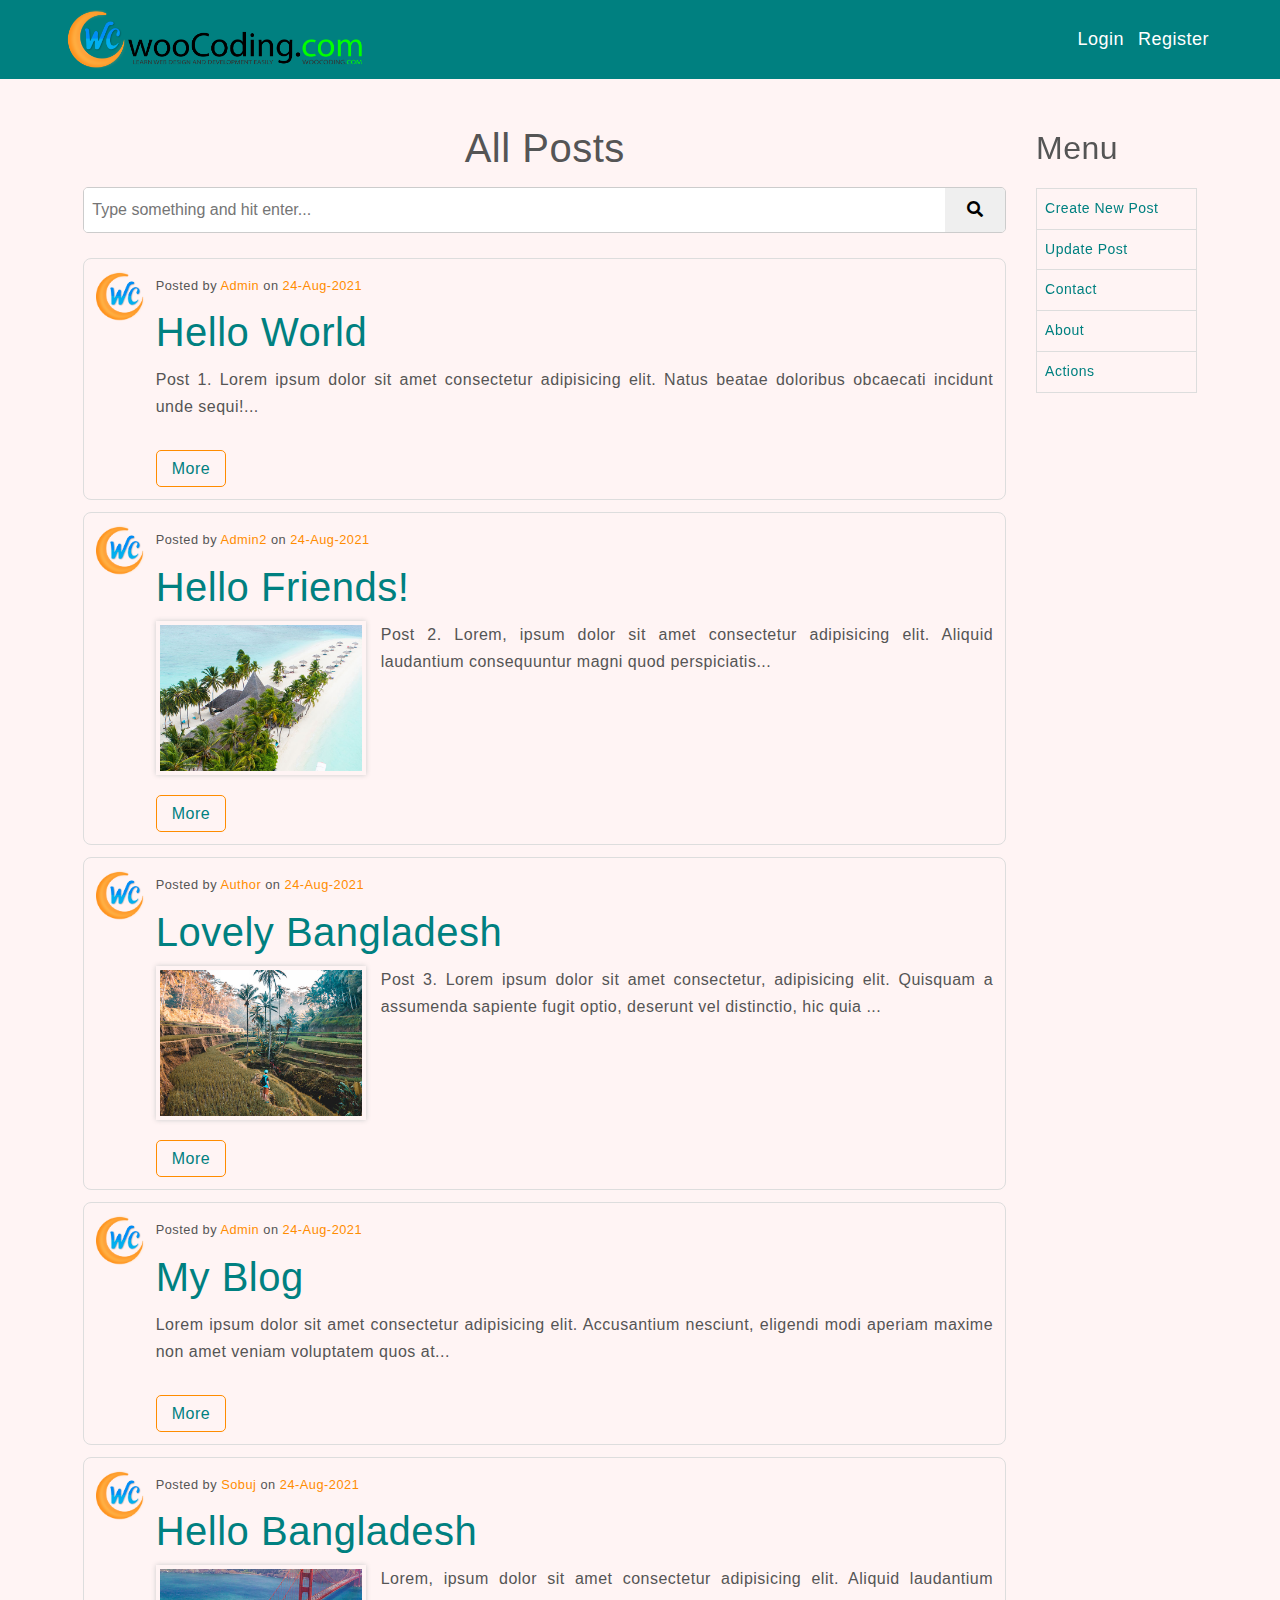
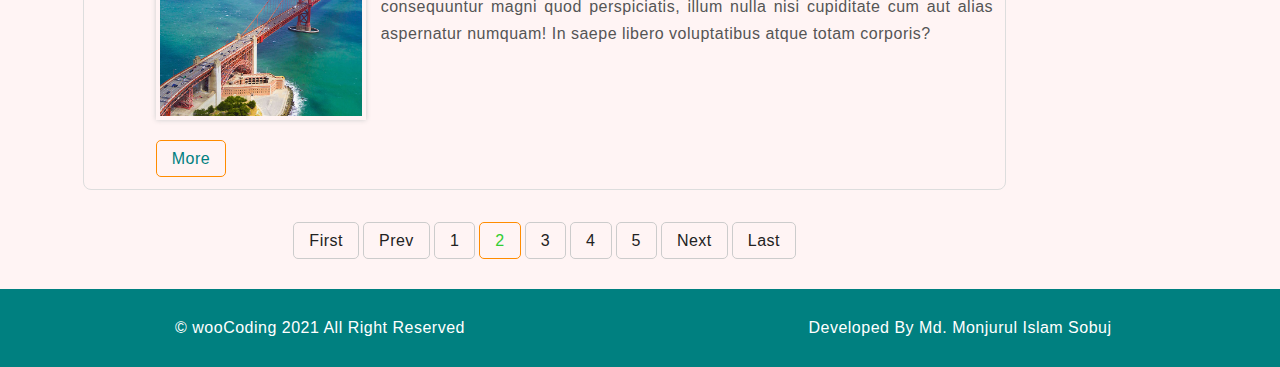
<file: index.html>
<!DOCTYPE html>
<html lang="en">
<head>
   <meta charset="UTF-8">
   <meta http-equiv="X-UA-Compatible" content="IE=edge">
   <meta name="viewport" content="width=device-width, initial-scale=1.0">
   <title>Test Website</title>
   <link rel="stylesheet" href="css/4.5.2/css/bootstrap.min.css">
   <link rel="stylesheet" href="css/all.css">
   <link rel="stylesheet" href="css/main.css">
   
</head>
<body>
   <!-- Header Section -->
   <div class="headerSection">
      <div class="headerLeft">
         <a href="index.html"><img src="images/wc_logo.png" alt="Website Logo"></a>
      </div>
      <div class="headerRight">
         <a href="users/login.html">Login</a>
         <a href="users/register.html">Register</a>
      </div>
   </div>
   <!-- Main Section -->
   <div class="mainSection col-11">
      <div class="articles col-lg-10">
         <h1 style="text-align: center; margin: 15px 0;">All Posts</h1>
         <form action="search-result.html" id="Search" method="GET">
            <input type="text" name="searchBtn" id="searchTxt" placeholder="Type something and hit enter...">
            <button type="submit" class="border-0"><i class="fa fa-search px-3" aria-hidden="true"></i></button>
         </form>
         <div class="articleWrapper">
            <a class="authorPic" href="/"><img src="images/wc_logo_round.png" alt="author pic"></a>
            <div class="article">
               <div class="articleInfo">
                  <small>Posted by <span>Admin</span> on <span>24-Aug-2021</span></small>
               </div>
               <div class="articleContent">
                  <a href="article-detail1.html"><h1>Hello World</h1></a>
                  <p>Post 1. Lorem ipsum dolor sit amet consectetur adipisicing elit. Natus beatae doloribus obcaecati incidunt unde sequi!...</p>
               </div>
               <a class="readMore" href="article-detail1.html">More</a>
            </div>
         </div>
         <div class="articleWrapper">
            <a class="authorPic" href="/"><img src="images/wc_logo_round.png" alt="author pic"></a>
            <div class="article">
               <div class="articleInfo">
                  <small>Posted by <span>Admin2</span> on <span>24-Aug-2021</span></small>
               </div>
               <div class="articleContent">
                  <a href="article-detail2.html"><h1>Hello Friends!</h1></a>
                  <p>
                     <img src="images/destination_1.jpg" alt="">
                     Post 2. Lorem, ipsum dolor sit amet consectetur adipisicing elit. Aliquid laudantium consequuntur magni quod perspiciatis...</p>
               </div>
               <a class="readMore" href="article-detail2.html">More</a>
            </div>
         </div>
         <div class="articleWrapper">
            <a class="authorPic" href="/"><img src="images/wc_logo_round.png" alt="author pic"></a>
            <div class="article">
               <div class="articleInfo">
                  <small>Posted by <span>Author</span> on <span>24-Aug-2021</span></small>
               </div>
               <div class="articleContent">
                  <a href="article-detail3.html"><h1>Lovely Bangladesh</h1></a>
                  <p>
                     <img src="images/destination_2.jpg" alt="">
                     Post 3. Lorem ipsum dolor sit amet consectetur, adipisicing elit. Quisquam a assumenda sapiente fugit optio, deserunt vel distinctio, hic quia ...</p>
               </div>
               <a class="readMore" href="article-detail3.html">More</a>
            </div>
         </div>
         <div class="articleWrapper">
            <a class="authorPic" href="/"><img src="images/wc_logo_round.png" alt="author pic"></a>
            <div class="article">
               <div class="articleInfo">
                  <small>Posted by <span>Admin</span> on <span>24-Aug-2021</span></small>
               </div>
               <div class="articleContent">
                  <a href=""><h1>My Blog</h1></a>
                  <p>Lorem ipsum dolor sit amet consectetur adipisicing elit. Accusantium nesciunt, eligendi modi aperiam maxime non amet veniam voluptatem quos at...</p>
               </div>
               <a class="readMore" href="article-detail.html">More</a>
            </div>
         </div>
         <div class="articleWrapper">
            <a class="authorPic" href="/"><img src="images/wc_logo_round.png" alt="author pic"></a>
            <div class="article">
               <div class="articleInfo">
                  <small>Posted by <span>Sobuj</span> on <span>24-Aug-2021</span></small>
               </div>
               <div class="articleContent">
                  <a href=""><h1>Hello Bangladesh</h1></a>
                  <p>
                     <img src="images/destination_3.jpg" alt="">
                     Lorem, ipsum dolor sit amet consectetur adipisicing elit. Aliquid laudantium consequuntur magni quod perspiciatis, illum nulla nisi cupiditate cum aut alias aspernatur numquam! In saepe libero voluptatibus atque totam corporis?</p>
               </div>
               <a class="readMore" href="article-detail.html">More</a>
            </div>
         </div>
         <div class="pagination">
            <a href="">First</a>
            <a href="">Prev</a>
            <a href="">1</a>
            <a class="current" href="">2</a>
            <a href="">3</a>
            <a href="">4</a>
            <a href="">5</a>
            <a href="">Next</a>
            <a href="">Last</a>
         </div>
      </div>
      <div class="rightSidebar col col-lg-2">
         <h2>Menu</h2>
         <a href="">Create New Post</a>
         <a href="">Update Post</a>
         <a href="contact.html">Contact</a>
         <a href="about.html">About</a>
         <a href="actions.html">Actions</a>
      </div>
   </div>
   <!-- Footer Section -->
   <div class="footerSection">
      <div class="footerLeft">
         <p>&copy; wooCoding 2021 All Right Reserved</p>
      </div>
      <div class="footerRight">
         <p>Developed By <span>Md. Monjurul Islam Sobuj</span></p>
      </div>
   </div>

   <div id="jump-to-top">
      <i class="fa fa-arrow-up" aria-hidden="true"></i>
   </div>
   <!-- Jump To Top Scripts -->
   <script>
      var btn = document.getElementById("jump-to-top");
      window.addEventListener("scroll", function(){
         if (scrollY > 250) {
            btn.classList.add("show");
         } else {
            btn.classList.remove("show");
         }
      })
      btn.addEventListener("click", function() {
         window.scrollTo({
            top: 0,
            left: 0,
            behavior: "smooth"
         });
      })
   </script>
</body>
</html>
</file>
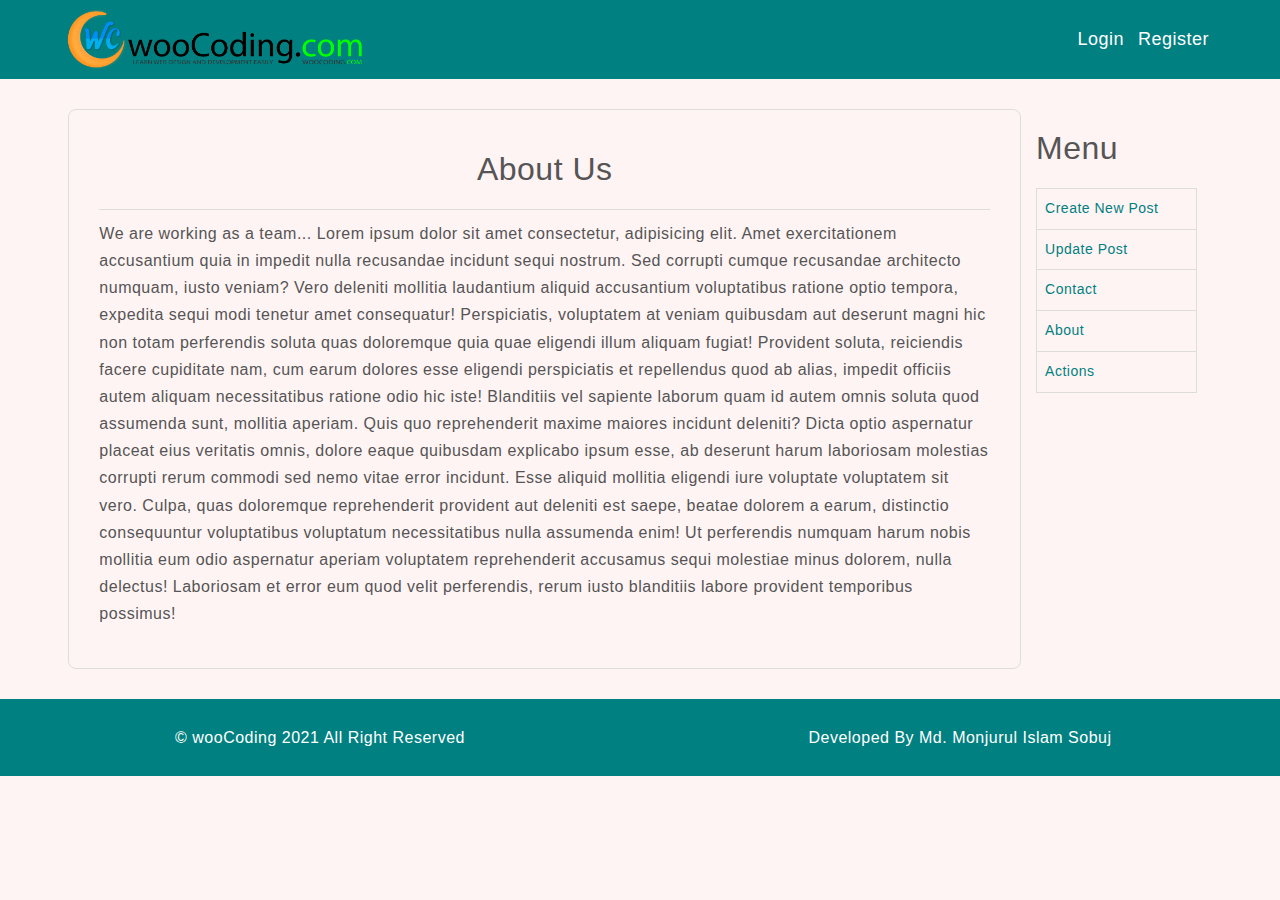
<file: about.html>
<!DOCTYPE html>

<html lang="en">
<head>
   <meta charset="UTF-8">
   <meta http-equiv="X-UA-Compatible" content="IE=edge">
   <meta name="viewport" content="width=device-width, initial-scale=1.0">
   <title>Contact</title>
   <link rel="stylesheet" href="css/4.5.2/css/bootstrap.min.css">
   <link rel="stylesheet" href="css/all.css">
   <link rel="stylesheet" href="css/main.css">
</head>
<body>
   <!-- Header Section -->
   <div class="headerSection">
      <div class="headerLeft">
         <a href="index.html"><img src="images/wc_logo.png" alt="Website Logo"></a>
      </div>
      <div class="headerRight">
         <a href="users/login.html">Login</a>
         <a href="users/register.html">Register</a>
      </div>
   </div>

   <!-- Main Section -->
   <div class="mainSection col-11">
      <div class="aboutArea col-10">
         <h2 style="text-align: center; border-bottom: 1px solid #ddd; padding-bottom: 20px;">About Us</h2>
         <p>We are working as a team... Lorem ipsum dolor sit amet consectetur, adipisicing elit. Amet exercitationem accusantium quia in impedit nulla recusandae incidunt sequi nostrum. Sed corrupti cumque recusandae architecto numquam, iusto veniam? Vero deleniti mollitia laudantium aliquid accusantium voluptatibus ratione optio tempora, expedita sequi modi tenetur amet consequatur! Perspiciatis, voluptatem at veniam quibusdam aut deserunt magni hic non totam perferendis soluta quas doloremque quia quae eligendi illum aliquam fugiat! Provident soluta, reiciendis facere cupiditate nam, cum earum dolores esse eligendi perspiciatis et repellendus quod ab alias, impedit officiis autem aliquam necessitatibus ratione odio hic iste! Blanditiis vel sapiente laborum quam id autem omnis soluta quod assumenda sunt, mollitia aperiam. Quis quo reprehenderit maxime maiores incidunt deleniti? Dicta optio aspernatur placeat eius veritatis omnis, dolore eaque quibusdam explicabo ipsum esse, ab deserunt harum laboriosam molestias corrupti rerum commodi sed nemo vitae error incidunt. Esse aliquid mollitia eligendi iure voluptate voluptatem sit vero. Culpa, quas doloremque reprehenderit provident aut deleniti est saepe, beatae dolorem a earum, distinctio consequuntur voluptatibus voluptatum necessitatibus nulla assumenda enim! Ut perferendis numquam harum nobis mollitia eum odio aspernatur aperiam voluptatem reprehenderit accusamus sequi molestiae minus dolorem, nulla delectus! Laboriosam et error eum quod velit perferendis, rerum iusto blanditiis labore provident temporibus possimus!</p>
      </div>
      <div class="rightSidebar col-2">
         <h2>Menu</h2>
         <a href="">Create New Post</a>
         <a href="">Update Post</a>
         <a href="contact.html">Contact</a>
         <a href="about.html">About</a>
         <a href="actions.html">Actions</a>
      </div>
   </div>

   <!-- Footer Section -->
   <div class="footerSection">
      <div class="footerLeft">
         <p>&copy; wooCoding 2021 All Right Reserved</p>
      </div>
      <div class="footerRight">
         <p>Developed By <span>Md. Monjurul Islam Sobuj</span></p>
      </div>
   </div>
</body>
</html>
</file>
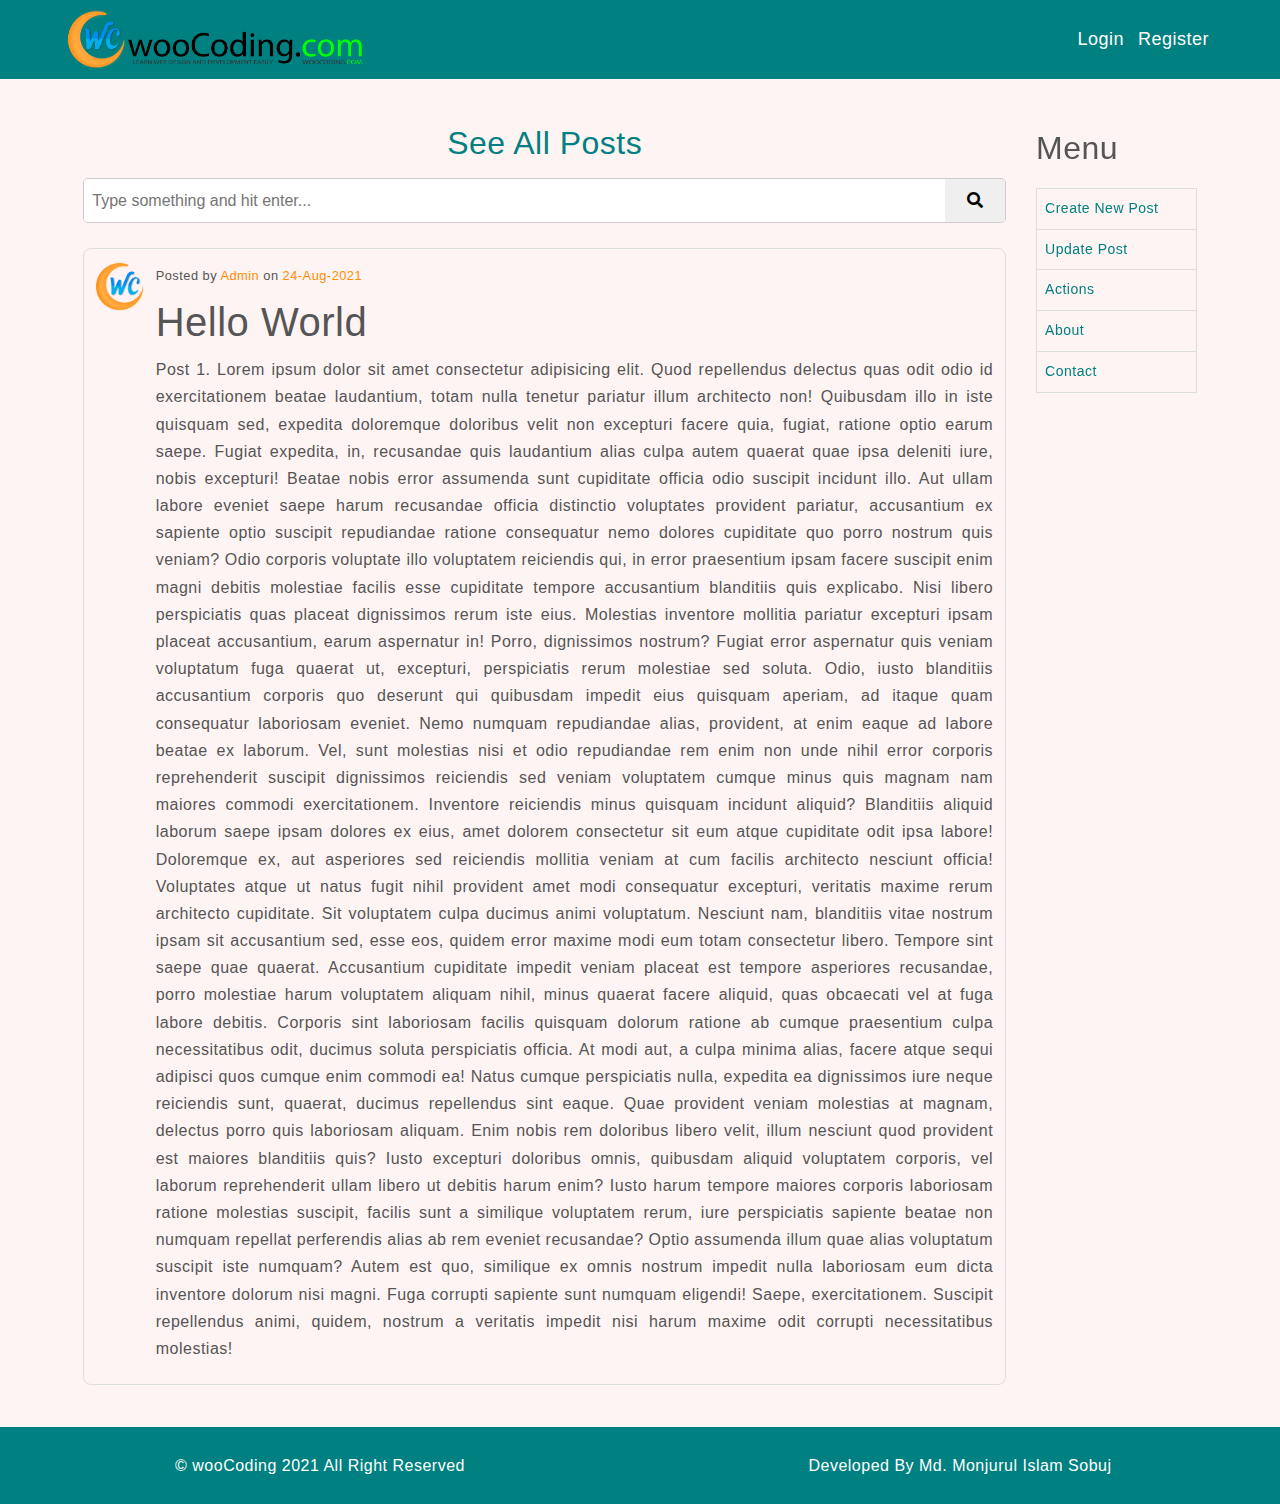
<file: article-detail1.html>
<!DOCTYPE html>

<html lang="en">
<head>
   <meta charset="UTF-8">
   <meta http-equiv="X-UA-Compatible" content="IE=edge">
   <meta name="viewport" content="width=device-width, initial-scale=1.0">
   <title>Article Detail</title>
   <link rel="stylesheet" href="css/4.5.2/css/bootstrap.min.css">
   <link rel="stylesheet" href="css/all.css">
   <link rel="stylesheet" href="css/main.css">
</head>
<body>
   <!-- Header Section -->
   <div class="headerSection">
      <div class="headerLeft">
         <a href="index.html"><img src="images/wc_logo.png" alt="Website Logo"></a>
      </div>
      <div class="headerRight">
         <a href="users/login.html">Login</a>
         <a href="users/register.html">Register</a>
      </div>
   </div>

   <!-- Main Section -->
   <div class="mainSection col-md-11">
      <div class="articles col-lg-10">
         <a href="index.html"><h2 style="text-align: center; margin: 15px 0;">See All Posts</h2></a>
         <form action="search-result.html" id="Search" method="GET">
            <input type="text" name="searchBtn" id="searchTxt" placeholder="Type something and hit enter...">
            <button type="submit" class="border-0"><i class="fa fa-search px-3" aria-hidden="true"></i></button>
         </form>
         <div class="articleWrapper">
            <a class="authorPic" href="/"><img src="images/wc_logo_round.png" alt="author pic"></a>
            <div class="article">
               <div class="articleInfo">
                  <small>Posted by <span>Admin</span> on <span>24-Aug-2021</span></small>
               </div>
               <div class="articleContent">
                  <h1>Hello World</h1>
                  <p>Post 1. Lorem ipsum dolor sit amet consectetur adipisicing elit. Quod repellendus delectus quas odit odio id exercitationem beatae laudantium, totam nulla tenetur pariatur illum architecto non! Quibusdam illo in iste quisquam sed, expedita doloremque doloribus velit non excepturi facere quia, fugiat, ratione optio earum saepe. Fugiat expedita, in, recusandae quis laudantium alias culpa autem quaerat quae ipsa deleniti iure, nobis excepturi! Beatae nobis error assumenda sunt cupiditate officia odio suscipit incidunt illo. Aut ullam labore eveniet saepe harum recusandae officia distinctio voluptates provident pariatur, accusantium ex sapiente optio suscipit repudiandae ratione consequatur nemo dolores cupiditate quo porro nostrum quis veniam? Odio corporis voluptate illo voluptatem reiciendis qui, in error praesentium ipsam facere suscipit enim magni debitis molestiae facilis esse cupiditate tempore accusantium blanditiis quis explicabo. Nisi libero perspiciatis quas placeat dignissimos rerum iste eius. Molestias inventore mollitia pariatur excepturi ipsam placeat accusantium, earum aspernatur in! Porro, dignissimos nostrum? Fugiat error aspernatur quis veniam voluptatum fuga quaerat ut, excepturi, perspiciatis rerum molestiae sed soluta. Odio, iusto blanditiis accusantium corporis quo deserunt qui quibusdam impedit eius quisquam aperiam, ad itaque quam consequatur laboriosam eveniet. Nemo numquam repudiandae alias, provident, at enim eaque ad labore beatae ex laborum. Vel, sunt molestias nisi et odio repudiandae rem enim non unde nihil error corporis reprehenderit suscipit dignissimos reiciendis sed veniam voluptatem cumque minus quis magnam nam maiores commodi exercitationem. Inventore reiciendis minus quisquam incidunt aliquid? Blanditiis aliquid laborum saepe ipsam dolores ex eius, amet dolorem consectetur sit eum atque cupiditate odit ipsa labore! Doloremque ex, aut asperiores sed reiciendis mollitia veniam at cum facilis architecto nesciunt officia! Voluptates atque ut natus fugit nihil provident amet modi consequatur excepturi, veritatis maxime rerum architecto cupiditate. Sit voluptatem culpa ducimus animi voluptatum. Nesciunt nam, blanditiis vitae nostrum ipsam sit accusantium sed, esse eos, quidem error maxime modi eum totam consectetur libero. Tempore sint saepe quae quaerat. Accusantium cupiditate impedit veniam placeat est tempore asperiores recusandae, porro molestiae harum voluptatem aliquam nihil, minus quaerat facere aliquid, quas obcaecati vel at fuga labore debitis. Corporis sint laboriosam facilis quisquam dolorum ratione ab cumque praesentium culpa necessitatibus odit, ducimus soluta perspiciatis officia. At modi aut, a culpa minima alias, facere atque sequi adipisci quos cumque enim commodi ea! Natus cumque perspiciatis nulla, expedita ea dignissimos iure neque reiciendis sunt, quaerat, ducimus repellendus sint eaque. Quae provident veniam molestias at magnam, delectus porro quis laboriosam aliquam. Enim nobis rem doloribus libero velit, illum nesciunt quod provident est maiores blanditiis quis? Iusto excepturi doloribus omnis, quibusdam aliquid voluptatem corporis, vel laborum reprehenderit ullam libero ut debitis harum enim? Iusto harum tempore maiores corporis laboriosam ratione molestias suscipit, facilis sunt a similique voluptatem rerum, iure perspiciatis sapiente beatae non numquam repellat perferendis alias ab rem eveniet recusandae? Optio assumenda illum quae alias voluptatum suscipit iste numquam? Autem est quo, similique ex omnis nostrum impedit nulla laboriosam eum dicta inventore dolorum nisi magni. Fuga corrupti sapiente sunt numquam eligendi! Saepe, exercitationem. Suscipit repellendus animi, quidem, nostrum a veritatis impedit nisi harum maxime odit corrupti necessitatibus molestias!</p>
               </div>
            </div>
         </div>
      </div>
      <div class="rightSidebar col-lg-2">
         <h2>Menu</h2>
         <a href="">Create New Post</a>
         <a href="">Update Post</a>
         <a href="actions.html">Actions</a>
         <a href="../about.html">About</a>
         <a href="cantact.html">Contact</a>
      </div>
   </div>

   <!-- Footer Section -->
   <div class="footerSection">
      <div class="footerLeft">
         <p>&copy; wooCoding 2021 All Right Reserved</p>
      </div>
      <div class="footerRight">
         <p>Developed By <span>Md. Monjurul Islam Sobuj</span></p>
      </div>
   </div>
</body>
</html>
</file>
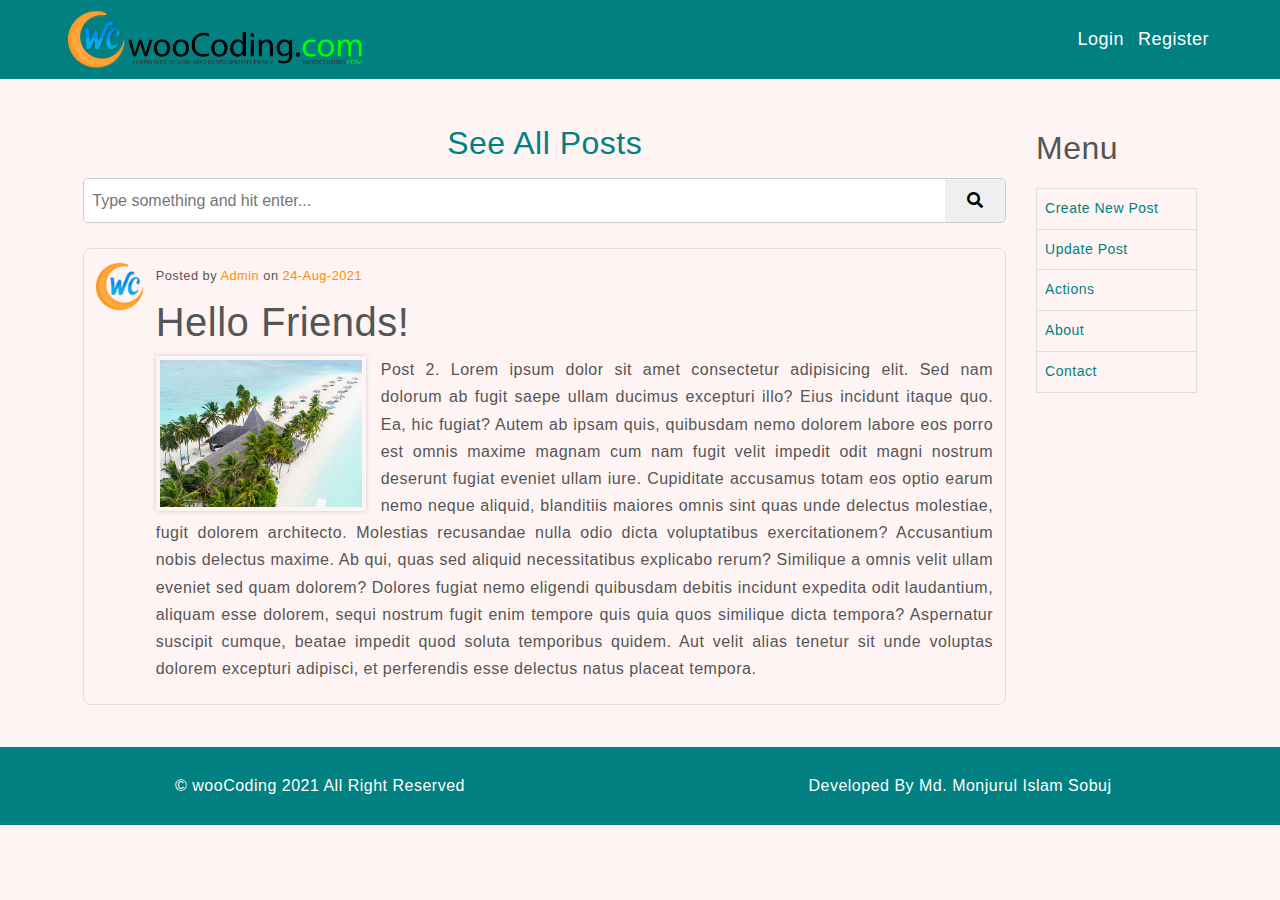
<file: article-detail2.html>
<!DOCTYPE html>

<html lang="en">
<head>
   <meta charset="UTF-8">
   <meta http-equiv="X-UA-Compatible" content="IE=edge">
   <meta name="viewport" content="width=device-width, initial-scale=1.0">
   <title>Article Detail</title>
   <link rel="stylesheet" href="css/4.5.2/css/bootstrap.min.css">
   <link rel="stylesheet" href="css/all.css">
   <link rel="stylesheet" href="css/main.css">
</head>
<body>
   <!-- Header Section -->
   <div class="headerSection">
      <div class="headerLeft">
         <a href="index.html"><img src="images/wc_logo.png" alt="Website Logo"></a>
      </div>
      <div class="headerRight">
         <a href="users/login.html">Login</a>
         <a href="users/register.html">Register</a>
      </div>
   </div>

   <!-- Main Section -->
   <div class="mainSection col-11">
      <div class="articles col-lg-10">
         <a href="index.html"><h2 style="text-align: center; margin: 15px 0;">See All Posts</h2></a>
         <form action="search-result.html" id="Search" method="GET">
            <input type="text" name="searchBtn" id="searchTxt" placeholder="Type something and hit enter...">
            <button type="submit" class="border-0"><i class="fa fa-search px-3" aria-hidden="true"></i></button>
         </form>
         <div class="articleWrapper">
            <a class="authorPic" href="/"><img src="images/wc_logo_round.png" alt="author pic"></a>
            <div class="article">
               <div class="articleInfo">
                  <small>Posted by <span>Admin</span> on <span>24-Aug-2021</span></small>
               </div>
               <div class="articleContent">
                  <h1>Hello Friends!</h1>
                  <p><img src="images/destination_1.jpg" alt="">Post 2. Lorem ipsum dolor sit amet consectetur adipisicing elit. Sed nam dolorum ab fugit saepe ullam ducimus excepturi illo? Eius incidunt itaque quo. Ea, hic fugiat? Autem ab ipsam quis, quibusdam nemo dolorem labore eos porro est omnis maxime magnam cum nam fugit velit impedit odit magni nostrum deserunt fugiat eveniet ullam iure. Cupiditate accusamus totam eos optio earum nemo neque aliquid, blanditiis maiores omnis sint quas unde delectus molestiae, fugit dolorem architecto. Molestias recusandae nulla odio dicta voluptatibus exercitationem? Accusantium nobis delectus maxime. Ab qui, quas sed aliquid necessitatibus explicabo rerum? Similique a omnis velit ullam eveniet sed quam dolorem? Dolores fugiat nemo eligendi quibusdam debitis incidunt expedita odit laudantium, aliquam esse dolorem, sequi nostrum fugit enim tempore quis quia quos similique dicta tempora? Aspernatur suscipit cumque, beatae impedit quod soluta temporibus quidem. Aut velit alias tenetur sit unde voluptas dolorem excepturi adipisci, et perferendis esse delectus natus placeat tempora.</p>
               </div>
            </div>
         </div>
      </div>
      <div class="rightSidebar col-lg-2">
         <h2>Menu</h2>
         <a href="">Create New Post</a>
         <a href="">Update Post</a>
         <a href="actions.html">Actions</a>
         <a href="../about.html">About</a>
         <a href="cantact.html">Contact</a>
      </div>
   </div>

   <!-- Footer Section -->
   <div class="footerSection">
      <div class="footerLeft">
         <p>&copy; wooCoding 2021 All Right Reserved</p>
      </div>
      <div class="footerRight">
         <p>Developed By <span>Md. Monjurul Islam Sobuj</span></p>
      </div>
   </div>
</body>
</html>
</file>
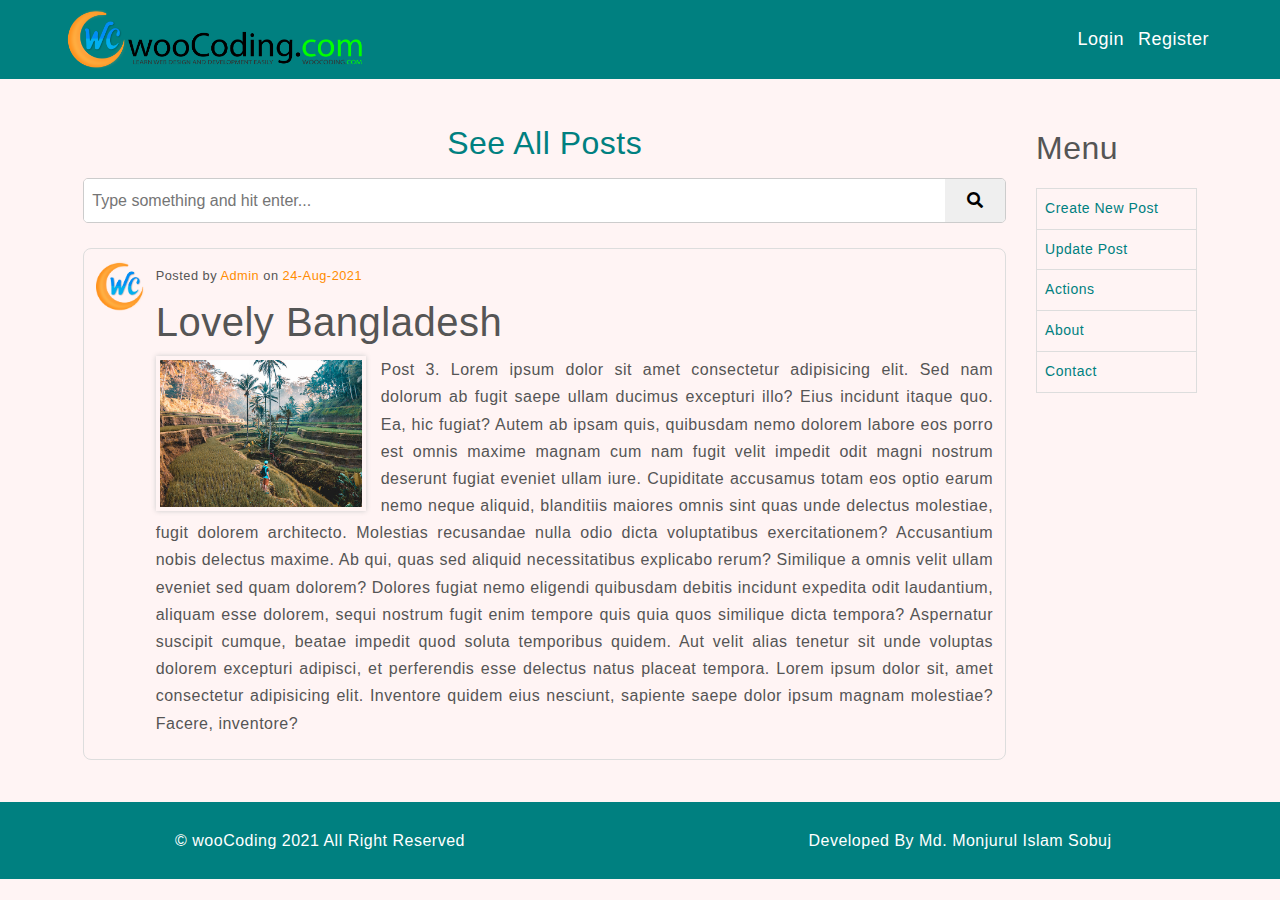
<file: article-detail3.html>
<!DOCTYPE html>

<html lang="en">
<head>
   <meta charset="UTF-8">
   <meta http-equiv="X-UA-Compatible" content="IE=edge">
   <meta name="viewport" content="width=device-width, initial-scale=1.0">
   <title>Article Detail</title>
   <link rel="stylesheet" href="css/4.5.2/css/bootstrap.min.css">
   <link rel="stylesheet" href="css/all.css">
   <link rel="stylesheet" href="css/main.css">
</head>
<body>
   <!-- Header Section -->
   <div class="headerSection">
      <div class="headerLeft">
         <a href="index.html"><img src="images/wc_logo.png" alt="Website Logo"></a>
      </div>
      <div class="headerRight">
         <a href="users/login.html">Login</a>
         <a href="users/register.html">Register</a>
      </div>
   </div>

   <!-- Main Section -->
   <div class="mainSection col-11">
      <div class="articles col-lg-10">
         <a href="index.html"><h2 style="text-align: center; margin: 15px 0;">See All Posts</h2></a>
         <form action="search-result.html" id="Search" method="GET">
            <input type="text" name="searchBtn" id="searchTxt" placeholder="Type something and hit enter...">
            <button type="submit" class="border-0"><i class="fa fa-search px-3" aria-hidden="true"></i></button>
         </form>
         <div class="articleWrapper">
            <a class="authorPic" href="/"><img src="images/wc_logo_round.png" alt="author pic"></a>
            <div class="article">
               <div class="articleInfo">
                  <small>Posted by <span>Admin</span> on <span>24-Aug-2021</span></small>
               </div>
               <div class="articleContent">
                  <h1>Lovely Bangladesh</h1>
                  <p><img src="images/destination_2.jpg" alt="">Post 3. Lorem ipsum dolor sit amet consectetur adipisicing elit. Sed nam dolorum ab fugit saepe ullam ducimus excepturi illo? Eius incidunt itaque quo. Ea, hic fugiat? Autem ab ipsam quis, quibusdam nemo dolorem labore eos porro est omnis maxime magnam cum nam fugit velit impedit odit magni nostrum deserunt fugiat eveniet ullam iure. Cupiditate accusamus totam eos optio earum nemo neque aliquid, blanditiis maiores omnis sint quas unde delectus molestiae, fugit dolorem architecto. Molestias recusandae nulla odio dicta voluptatibus exercitationem? Accusantium nobis delectus maxime. Ab qui, quas sed aliquid necessitatibus explicabo rerum? Similique a omnis velit ullam eveniet sed quam dolorem? Dolores fugiat nemo eligendi quibusdam debitis incidunt expedita odit laudantium, aliquam esse dolorem, sequi nostrum fugit enim tempore quis quia quos similique dicta tempora? Aspernatur suscipit cumque, beatae impedit quod soluta temporibus quidem. Aut velit alias tenetur sit unde voluptas dolorem excepturi adipisci, et perferendis esse delectus natus placeat tempora. Lorem ipsum dolor sit, amet consectetur adipisicing elit. Inventore quidem eius nesciunt, sapiente saepe dolor ipsum magnam molestiae? Facere, inventore?</p>
               </div>
            </div>
         </div>
      </div>
      <div class="rightSidebar col-lg-2">
         <h2>Menu</h2>
         <a href="">Create New Post</a>
         <a href="">Update Post</a>
         <a href="actions.html">Actions</a>
         <a href="../about.html">About</a>
         <a href="cantact.html">Contact</a>
      </div>
   </div>

   <!-- Footer Section -->
   <div class="footerSection">
      <div class="footerLeft">
         <p>&copy; wooCoding 2021 All Right Reserved</p>
      </div>
      <div class="footerRight">
         <p>Developed By <span>Md. Monjurul Islam Sobuj</span></p>
      </div>
   </div>
</body>
</html>
</file>
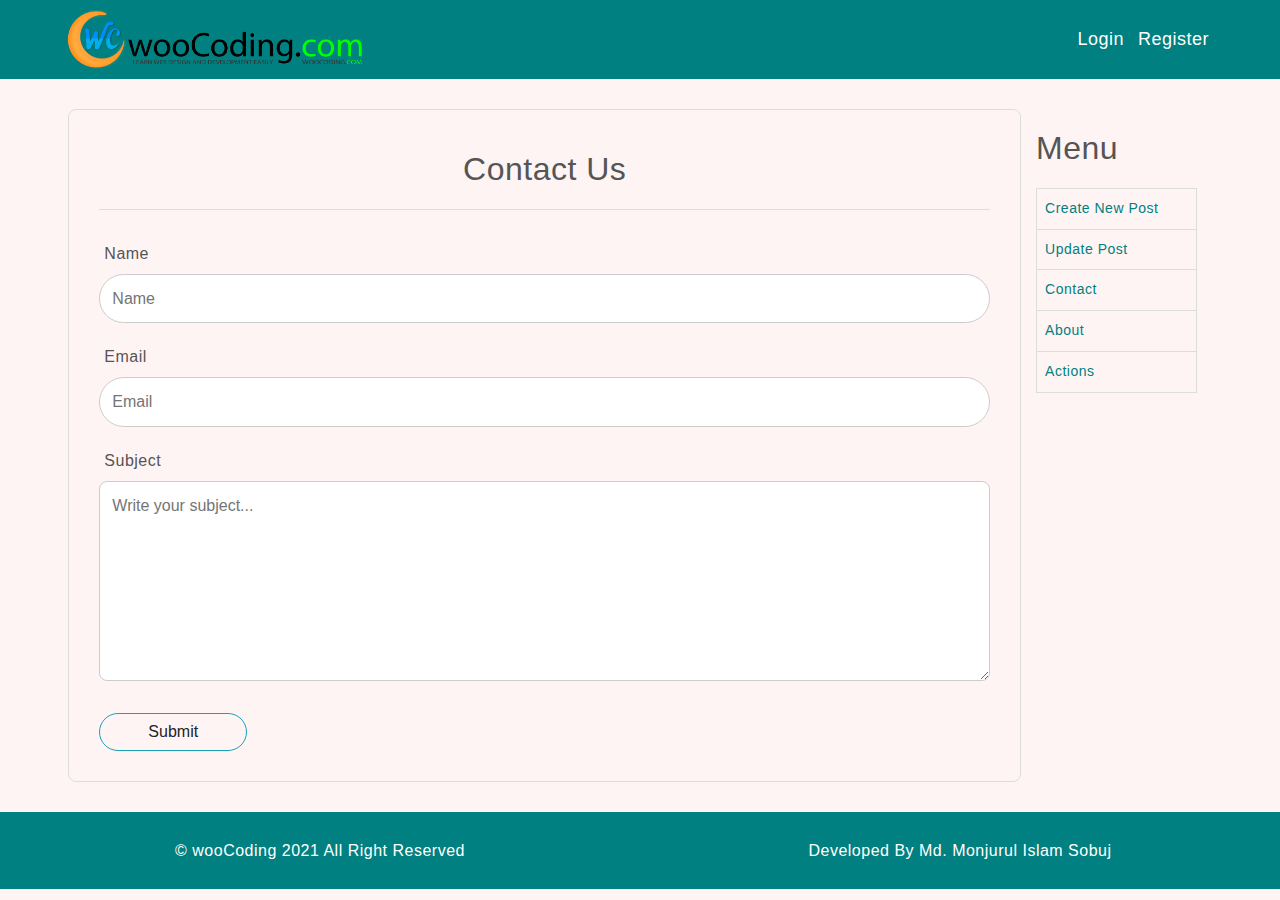
<file: contact.html>
<!DOCTYPE html>

<html lang="en">
<head>
   <meta charset="UTF-8">
   <meta http-equiv="X-UA-Compatible" content="IE=edge">
   <meta name="viewport" content="width=device-width, initial-scale=1.0">
   <title>Contact</title>
   <link rel="stylesheet" href="css/4.5.2/css/bootstrap.min.css">
   <link rel="stylesheet" href="css/all.css">
   <link rel="stylesheet" href="css/main.css">
</head>
<body>
   <!-- Header Section -->
   <div class="headerSection">
      <div class="headerLeft">
         <a href="index.html"><img src="images/wc_logo.png" alt="Website Logo"></a>
      </div>
      <div class="headerRight">
         <a href="users/login.html">Login</a>
         <a href="users/register.html">Register</a>
      </div>
   </div>

   <!-- Main Section -->
   <div class="mainSection col-11">
      <div class="aboutArea col-10">
         <h2 style="text-align: center; border-bottom: 1px solid #ddd; padding-bottom: 20px;">Contact Us</h2>
         <form action="" id="login">
            <label for="Name">Name</label><br>
            <input type="text" name="" id="Name" placeholder="Name"><br>
            
            <label for="Email">Email</label><br>
            <input type="text" name="" id="Email" placeholder="Email"><br>

            <label for="Subject">Subject</label><br>
            <textarea type="text" name="" style="height: 200px; border-radius: 8px;" id="Subject" placeholder="Write your subject..."></textarea><br>

            <button class="mt-4 btn btn-default border-info rounded-pill px-5" type="submit">Submit</button>
         </form>
      </div>
      <div class="rightSidebar col-2">
         <h2>Menu</h2>
         <a href="">Create New Post</a>
         <a href="">Update Post</a>
         <a href="contact.html">Contact</a>
         <a href="about.html">About</a>
         <a href="actions.html">Actions</a>
      </div>
   </div>

   <!-- Footer Section -->
   <div class="footerSection">
      <div class="footerLeft">
         <p>&copy; wooCoding 2021 All Right Reserved</p>
      </div>
      <div class="footerRight">
         <p>Developed By <span>Md. Monjurul Islam Sobuj</span></p>
      </div>
   </div>
</body>
</html>
</file>
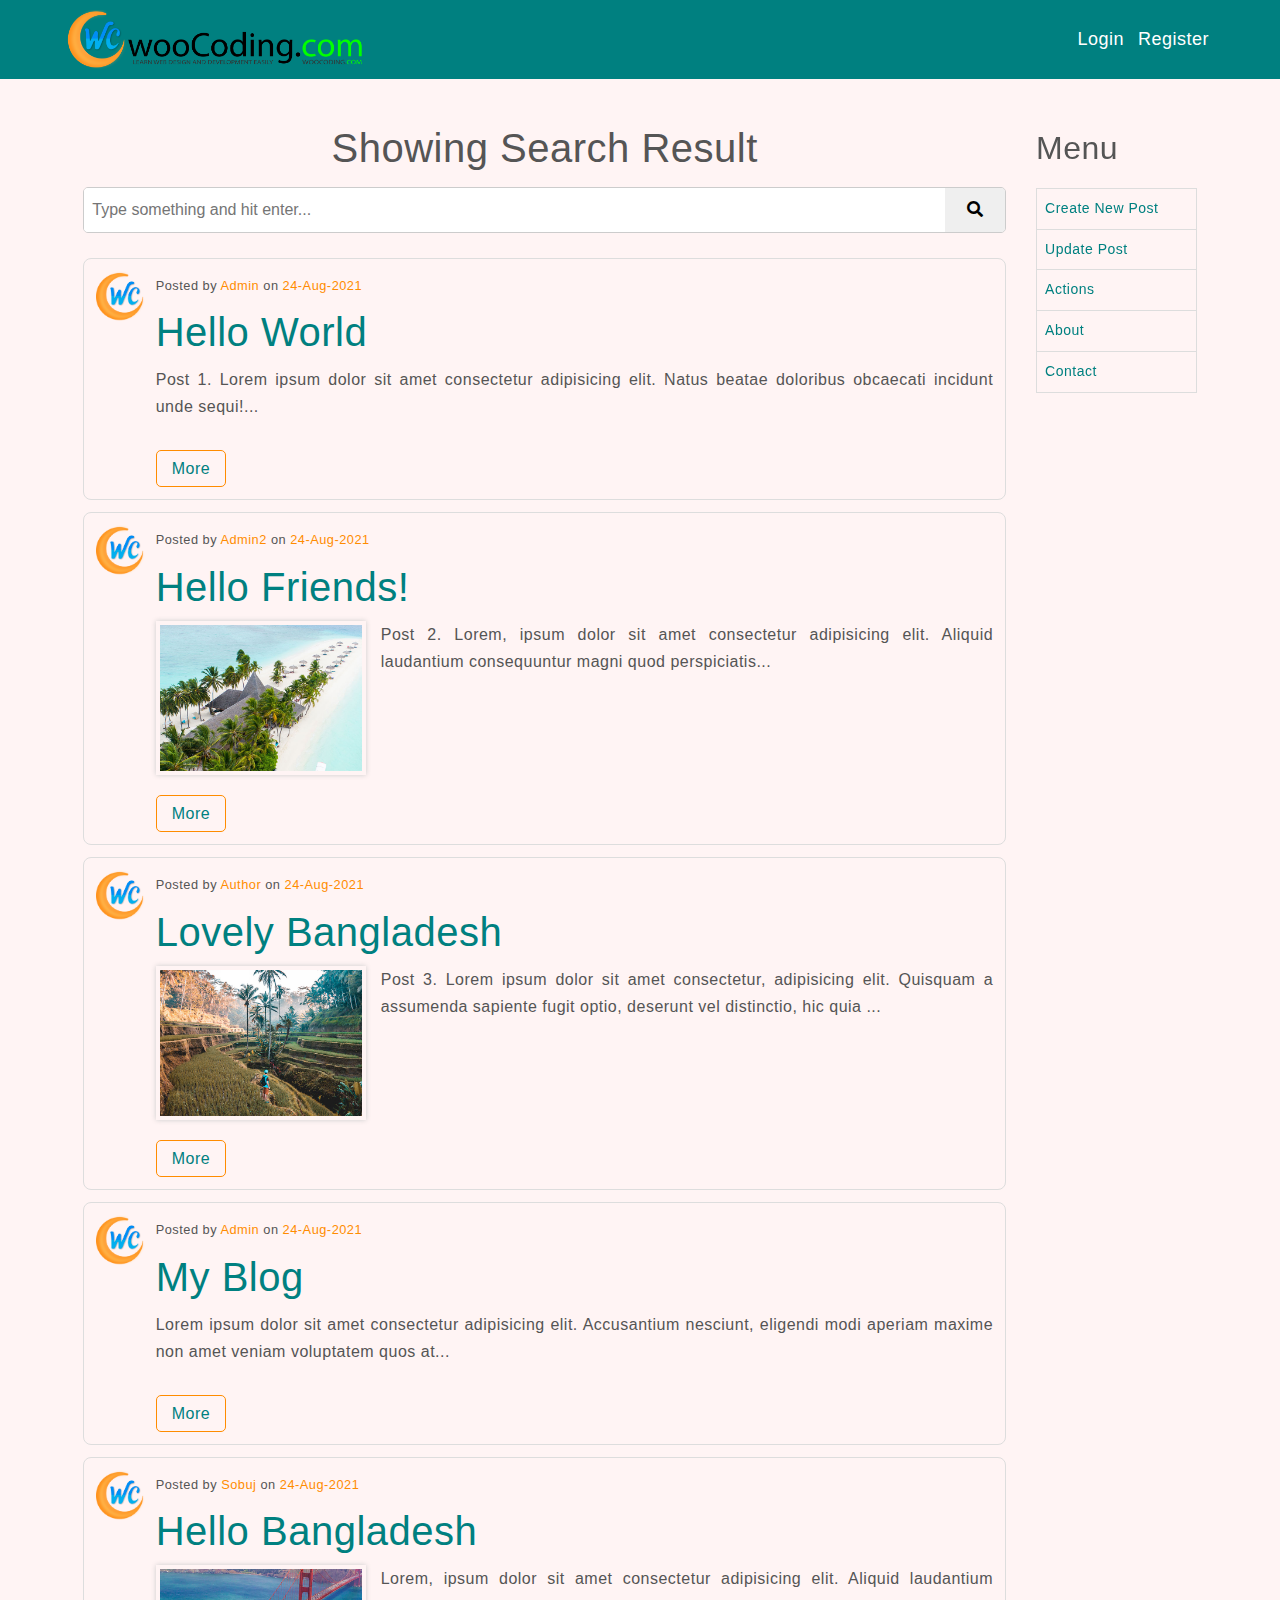
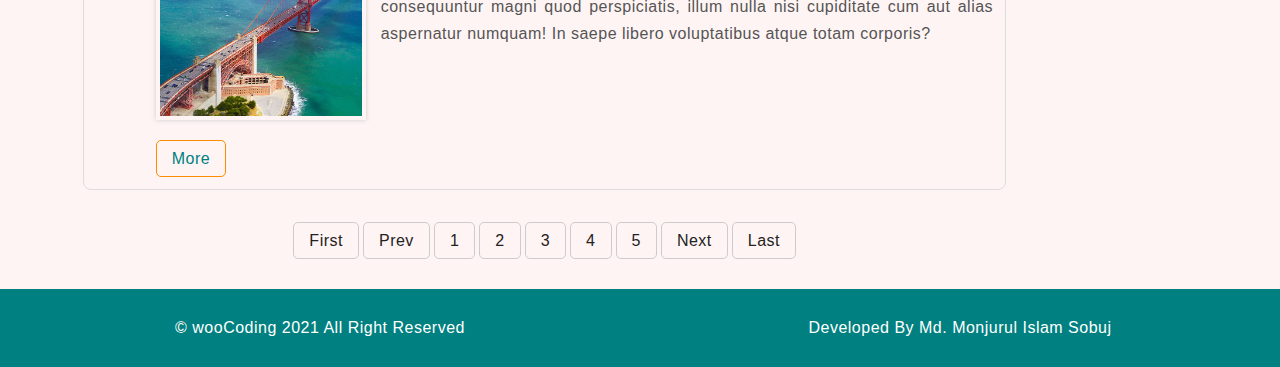
<file: search-result.html>
<!DOCTYPE html>

<html lang="en">
<head>
   <meta charset="UTF-8">
   <meta http-equiv="X-UA-Compatible" content="IE=edge">
   <meta name="viewport" content="width=device-width, initial-scale=1.0">
   <title>Test Website</title>
   <link rel="stylesheet" href="css/4.5.2/css/bootstrap.min.css">
   <link rel="stylesheet" href="css/all.css">
   <link rel="stylesheet" href="css/main.css">
   
</head>
<body>
   <!-- Header Section -->
   <div class="headerSection">
      <div class="headerLeft">
         <a href="index.html"><img src="images/wc_logo.png" alt="Website Logo"></a>
      </div>
      <div class="headerRight">
         <a href="users/login.html">Login</a>
         <a href="users/register.html">Register</a>
      </div>
   </div>
   <!-- Main Section -->
   <div class="mainSection col-11">
      <div class="articles col-lg-10">
         <h1 style="text-align: center; margin: 15px 0;">Showing Search Result</h1>
         <form action="search-result.html" id="Search" method="GET">
            <input type="text" name="searchBtn" id="searchTxt" placeholder="Type something and hit enter...">
            <button type="submit" class="border-0"><i class="fa fa-search px-3" aria-hidden="true"></i></button>
         </form>
         <div class="articleWrapper">
            <a class="authorPic" href="/"><img src="images/wc_logo_round.png" alt="author pic"></a>
            <div class="article">
               <div class="articleInfo">
                  <small>Posted by <span>Admin</span> on <span>24-Aug-2021</span></small>
               </div>
               <div class="articleContent">
                  <a href="article-detail1.html"><h1>Hello World</h1></a>
                  <p>Post 1. Lorem ipsum dolor sit amet consectetur adipisicing elit. Natus beatae doloribus obcaecati incidunt unde sequi!...</p>
               </div>
               <a class="readMore" href="article-detail1.html">More</a>
            </div>
         </div>
         <div class="articleWrapper">
            <a class="authorPic" href="/"><img src="images/wc_logo_round.png" alt="author pic"></a>
            <div class="article">
               <div class="articleInfo">
                  <small>Posted by <span>Admin2</span> on <span>24-Aug-2021</span></small>
               </div>
               <div class="articleContent">
                  <a href="article-detail2.html"><h1>Hello Friends!</h1></a>
                  <p>
                     <img src="images/destination_1.jpg" alt="">
                     Post 2. Lorem, ipsum dolor sit amet consectetur adipisicing elit. Aliquid laudantium consequuntur magni quod perspiciatis...</p>
               </div>
               <a class="readMore" href="article-detail2.html">More</a>
            </div>
         </div>
         <div class="articleWrapper">
            <a class="authorPic" href="/"><img src="images/wc_logo_round.png" alt="author pic"></a>
            <div class="article">
               <div class="articleInfo">
                  <small>Posted by <span>Author</span> on <span>24-Aug-2021</span></small>
               </div>
               <div class="articleContent">
                  <a href="article-detail3.html"><h1>Lovely Bangladesh</h1></a>
                  <p>
                     <img src="images/destination_2.jpg" alt="">
                     Post 3. Lorem ipsum dolor sit amet consectetur, adipisicing elit. Quisquam a assumenda sapiente fugit optio, deserunt vel distinctio, hic quia ...</p>
               </div>
               <a class="readMore" href="article-detail3.html">More</a>
            </div>
         </div>
         <div class="articleWrapper">
            <a class="authorPic" href="/"><img src="images/wc_logo_round.png" alt="author pic"></a>
            <div class="article">
               <div class="articleInfo">
                  <small>Posted by <span>Admin</span> on <span>24-Aug-2021</span></small>
               </div>
               <div class="articleContent">
                  <a href=""><h1>My Blog</h1></a>
                  <p>Lorem ipsum dolor sit amet consectetur adipisicing elit. Accusantium nesciunt, eligendi modi aperiam maxime non amet veniam voluptatem quos at...</p>
               </div>
               <a class="readMore" href="article-detail.html">More</a>
            </div>
         </div>
         <div class="articleWrapper">
            <a class="authorPic" href="/"><img src="images/wc_logo_round.png" alt="author pic"></a>
            <div class="article">
               <div class="articleInfo">
                  <small>Posted by <span>Sobuj</span> on <span>24-Aug-2021</span></small>
               </div>
               <div class="articleContent">
                  <a href=""><h1>Hello Bangladesh</h1></a>
                  <p>
                     <img src="images/destination_3.jpg" alt="">
                     Lorem, ipsum dolor sit amet consectetur adipisicing elit. Aliquid laudantium consequuntur magni quod perspiciatis, illum nulla nisi cupiditate cum aut alias aspernatur numquam! In saepe libero voluptatibus atque totam corporis?</p>
               </div>
               <a class="readMore" href="article-detail.html">More</a>
            </div>
         </div>
         <div class="pagination">
            <a href="">First</a>
            <a href="">Prev</a>
            <a href="">1</a>
            <a href="">2</a>
            <a href="">3</a>
            <a href="">4</a>
            <a href="">5</a>
            <a href="">Next</a>
            <a href="">Last</a>
         </div>
      </div>
      <div class="rightSidebar col-lg-2">
         <h2>Menu</h2>
         <a href="">Create New Post</a>
         <a href="">Update Post</a>
         <a href="actions.html">Actions</a>
         <a href="../about.html">About</a>
         <a href="cantact.html">Contact</a>
      </div>
   </div>
   <!-- Footer Section -->
   <div class="footerSection">
      <div class="footerLeft">
         <p>&copy; wooCoding 2021 All Right Reserved</p>
      </div>
      <div class="footerRight">
         <p>Developed By <span>Md. Monjurul Islam Sobuj</span></p>
      </div>
   </div>

   <div id="jump-to-top">
      <i class="fa fa-arrow-up" aria-hidden="true"></i>
   </div>
   <!-- Jump To Top Scripts -->
   <script>
      var btn = document.getElementById("jump-to-top");
      window.addEventListener("scroll", function(){
         if (scrollY > 250) {
            btn.classList.add("show");
         } else {
            btn.classList.remove("show");
         }
      })
      btn.addEventListener("click", function() {
         window.scrollTo({
            top: 0,
            left: 0,
            behavior: "smooth"
         });
      })
   </script>
</body>
</html>
</file>
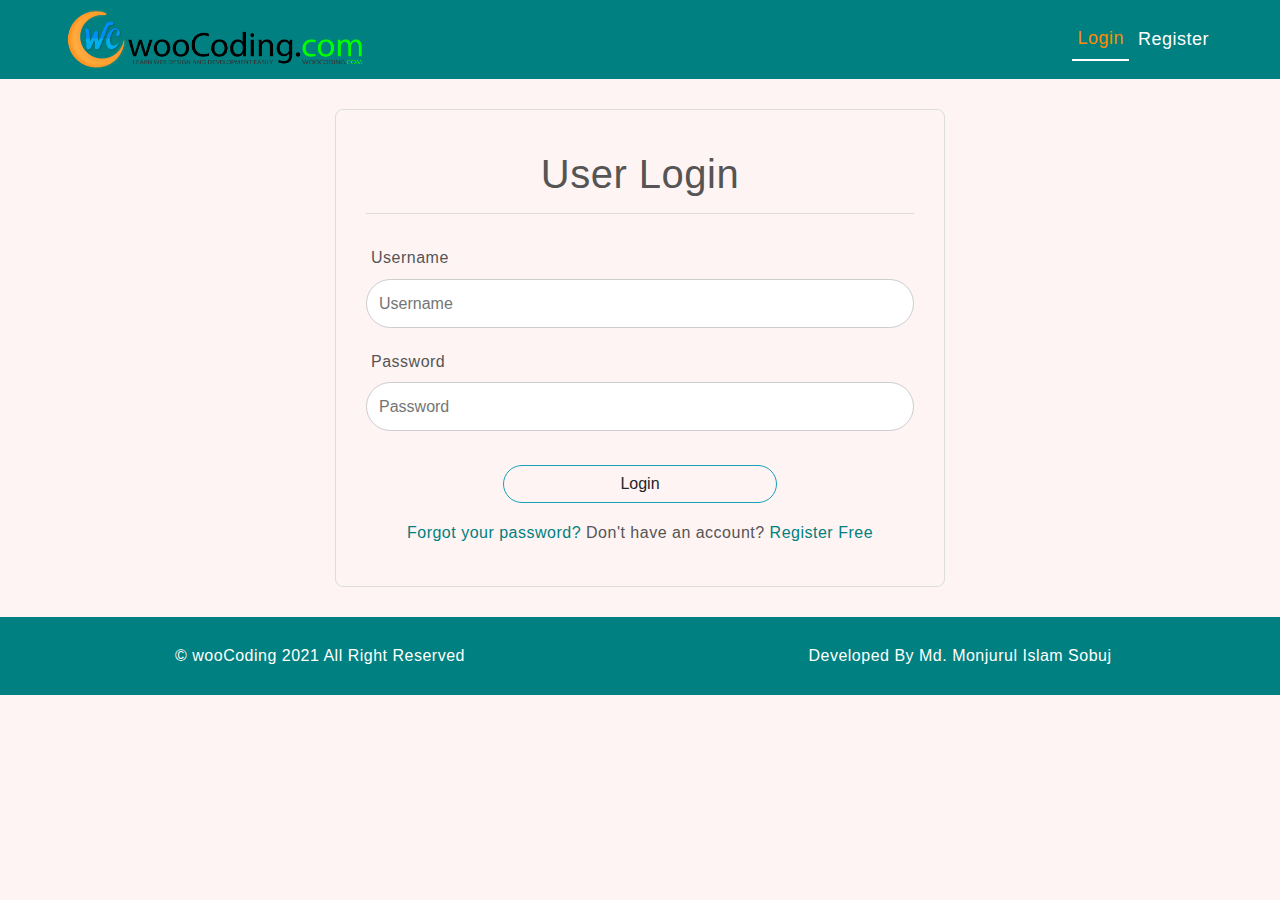
<file: users/login.html>
<!DOCTYPE html>

<html lang="en">
<head>
   <meta charset="UTF-8">
   <meta http-equiv="X-UA-Compatible" content="IE=edge">
   <meta name="viewport" content="width=device-width, initial-scale=1.0">
   <title>Login</title>
   <link rel="stylesheet" href="../css/4.5.2/css/bootstrap.min.css">
   <link rel="stylesheet" href="../css/all.css">
   <link rel="stylesheet" href="../css/main.css">
</head>
<body>
   <!-- Header Section -->
   <div class="headerSection">
      <div class="headerLeft">
         <a href="../index.html"><img src="../images/wc_logo.png" alt="Website Logo"></a>
      </div>
      <div class="headerRight">
         <a class="active" href="">Login</a>
         <a href="register.html">Register</a>
      </div>
   </div>

   <!-- Main Section -->
   <div class="mainSection col-6">
      <div class="loginArea col-12">
         <form action="" id="login">
            <h1 style="text-align: center; border-bottom: 1px solid #ddd;" class=" ">User Login</h1>
            <label for="userName">Username</label><br>
            <input type="text" name="" id="userName" placeholder="Username"><br>

            <label for="userPassword">Password</label><br>
            <input type="password" name="" id="userPassword" placeholder="Password">

            <p class="text-center"><button class="mt-4 btn btn-default border-info rounded-pill w-50" type="submit">Login</button></p>
            <p class="mt-3 text-center"><a href="reset-password.html">Forgot your password?</a> Don't have an account? <a href="register.html">Register Free</a></p>
         </form>
      </div>
   </div>

   <!-- Footer Section -->
   <div class="footerSection">
      <div class="footerLeft">
         <p>&copy; wooCoding 2021 All Right Reserved</p>
      </div>
      <div class="footerRight">
         <p>Developed By <span>Md. Monjurul Islam Sobuj</span></p>
      </div>
   </div>
</body>
</html>
</file>
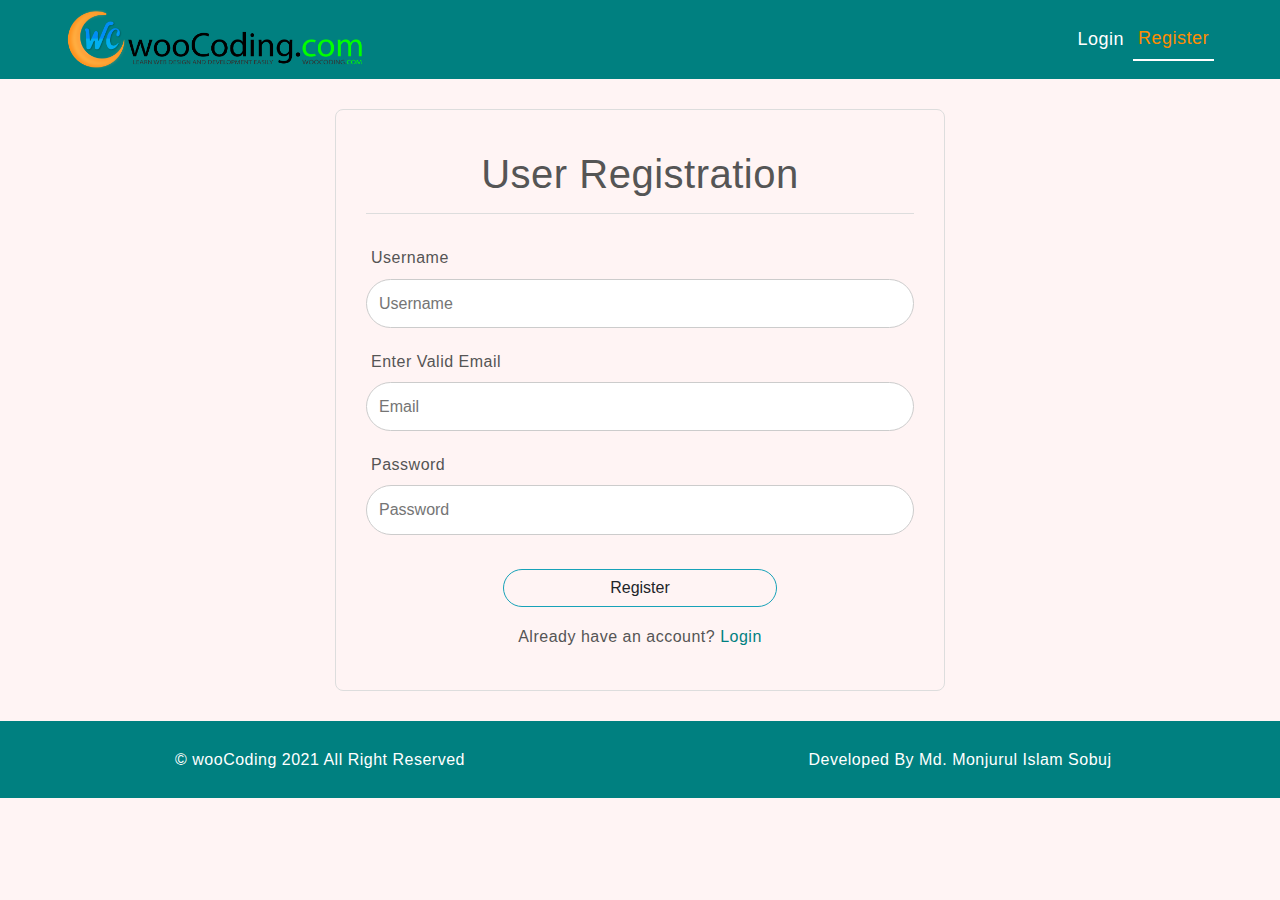
<file: users/register.html>
<!DOCTYPE html>

<html lang="en">
<head>
   <meta charset="UTF-8">
   <meta http-equiv="X-UA-Compatible" content="IE=edge">
   <meta name="viewport" content="width=device-width, initial-scale=1.0">
   <title>Register</title>
   <link rel="stylesheet" href="../css/4.5.2/css/bootstrap.min.css">
   <link rel="stylesheet" href="../css/all.css">
   <link rel="stylesheet" href="../css/main.css">
</head>
<body>
   <!-- Header Section -->
   <div class="headerSection">
      <div class="headerLeft">
         <a href="../index.html"><img src="../images/wc_logo.png" alt="Website Logo"></a>
      </div>
      <div class="headerRight">
         <a href="login.html">Login</a>
         <a class="active" href="">Register</a>
      </div>
   </div>

   <!-- Main Section -->
   <div class="mainSection col-6">
      <div class="registerArea col-12">
         <form action="" id="login">
            <h1 style="text-align: center; border-bottom: 1px solid #ddd;">User Registration</h1>
            <label for="userName">Username</label><br>
            <input type="text" name="" id="userName" placeholder="Username"><br>

            <label for="userEail">Enter Valid Email</label><br>
            <input type="email" name="" id="userEail" placeholder="Email">

            <label for="userPassword">Password</label><br>
            <input type="password" name="" id="userPassword" placeholder="Password">
            <p class="text-center"><button class="mt-4 btn btn-default border-info rounded-pill w-50" type="submit">Register</button></p>
            <p class="mt-3 text-center">Already have an account? <a href="login.html">Login</a></p>
         </form>
      </div>
   </div>

   <!-- Footer Section -->
   <div class="footerSection">
      <div class="footerLeft">
         <p>&copy; wooCoding 2021 All Right Reserved</p>
      </div>
      <div class="footerRight">
         <p>Developed By <span>Md. Monjurul Islam Sobuj</span></p>
      </div>
   </div>
</body>
</html>
</file>
<file: css/main.css>
* {
   margin: 0;
   box-sizing: border-box;
   outline: 0!important;
}
* div::before, * div::after {
   content: '';
   clear: both;
   display: inherit
}
body {
   background-color: #fff4f4;
   font-family: Verdana, Tahoma, Georgia, Arial;
   color: #555;
   letter-spacing: .5px;
   line-height: 1.7;
}
body a {text-decoration: none!important}
a {text-decoration: none; color: teal}
a.active {
   color: darkorange!important;
   border-bottom: 2px solid #fff
}
h1, h2, h3, h4, h5, h6, p {margin: 10px 0}
.headerSection {
   background: teal;
   display: flex;
   width: 100%;
   padding: 5px 5%;
   font-size: 18px;
}
.headerSection a {
   color: #fff;
   text-decoration: none;
   padding: 5px;
   margin: 0 2px;
}
.headerLeft {
   width: 50%;
   display: flex;
   align-items: center;
}
.headerLeft img {
   width: 300px;
   margin-right: 20px;
   margin-left: -6px;
}
.headerRight {
   width: 50%;
   display: flex;
   justify-content: right;
   align-items: center;
}
.mainSection {
   margin: 30px auto
}
.articles, .aboutArea, .loginArea, .registerArea  {
   float: left;
}
.articleWrapper {
   border: 1px solid #ddd;
   margin-bottom: 12px;
   padding: 12px;
   border-radius: 8px;
   display: inline-flex;
   position: sticky;
   width: 100%;
}
.article {
   float: left;
   text-align: justify;
}
.authorPic {
   margin-right: 10px;
   width: 50px;
   height: 50px
}
.authorPic img {
   height: inherit
}
.articleInfo span {
   color: darkorange
}
.articleContent img {
   width: 210px;
   float: left;
   margin-right: 15px;
   padding: 4px;
   box-shadow: 0 0 5px #ccc;
}
.readMore {
   border: 1px solid darkorange;
   padding: 4px 15px;
   margin-top: 20px;
   display: inline-block;
   border-radius: 5px;
   transition: .3s
}
.readMore:hover {
   color: darkorange;
   border-color: teal
}
.pagination {
   display: flex!important;
   justify-content: center;
   margin-top: 20px;
}
.pagination a {
   color: #222;
   padding: 4px 15px;
   border: 1px solid #ccc;
   margin: 0 2px;
   border-radius: 5px;
}
.pagination a.current {
   border-color: darkorange;
   color: limegreen
}
.pagination a:hover {
   background: #fff
}

/* Other Pages Styles for mainArea */
.aboutArea, .loginArea, .registerArea {
   padding: 30px;
   border: 1px solid #ddd;
   border-radius: 8px;
}
.aboutArea h1, .loginArea h1, .registerArea h1 {
   padding-bottom: 15px
}

/* Form Styles */
form#Search {
   display: flex
}
form label, form input, select, textarea {
   display: inline-block;
   width: 100%;
}
form label {
   margin: 15px 0 2px;
   padding: 5px
}
#login input, #register input, select, textarea {
   padding: 10px 12px;
   border: 1px solid #ccc;
   border-radius: 50px;
   color: #717171;
}
#Search {
   border: 1px solid #ccc;
   margin-bottom: 25px;
   overflow: hidden;
   border-radius: 5px;
}
#searchTxt {
   padding: 8px;
   color: #717171;
   border: 0;
   min-width: 100px
}
.rightSidebar {
   position: sticky;
   top: 15px;
   float: left;
   padding-top: 10px;
}
.rightSidebar h2 {
   margin-bottom: 20px
}
.shortLinks {
   padding: 12px 8px;
   border-radius: 8px;
   border: 1px solid #ddd;
}
.rightSidebar a {
   float: none;
   display: block;
   border: 1px solid #ddd;
   padding: 8px;
   font-size: 14px;
}
.rightSidebar a:not(:last-child) {
   margin-bottom: -1px
}
.rightSidebar a:hover {
   background: #f2f2ff;
   color: #222
}

.footerSection {
   background-color: teal;
   width: 100%;
   padding: 15px 0;
   display: flex
}

.footerLeft, .footerRight {
   width: 50%;
   text-align: center;
   color: #fff
}
#jump-to-top {
   position: fixed;
   bottom: -2em;
   right: 1em;
   background: #f7f7f7;
   border-radius: 50%;
   cursor: pointer;
   transition: opacity, bottom, 250ms cubic-bezier(.42,0,.12,1.36);
   opacity: 0;
   border: 1px solid #e3e3e3;
   box-shadow: 1px 1px 8px #ddd;
   display: flex !important;
   justify-content: center;
   align-items: center;
   height: 50px;
   width: 50px;
}

#jump-to-top.show {
   opacity: 1;
   bottom: 1em
}
#jump-to-top .fa-arrow-up {
   font-size: 22px;
   color: teal;
   transition: .5s
}
#jump-to-top:hover .fa-arrow-up {
   color: darkorange
}
@media (max-width: 768px) {
   .headerSection a img {
      width: 
         220px;
   }
   .footerSection {
      display: block;
   }
   .footerLeft,.footerRight {
      width: 100%
   }
   
}
</file>
